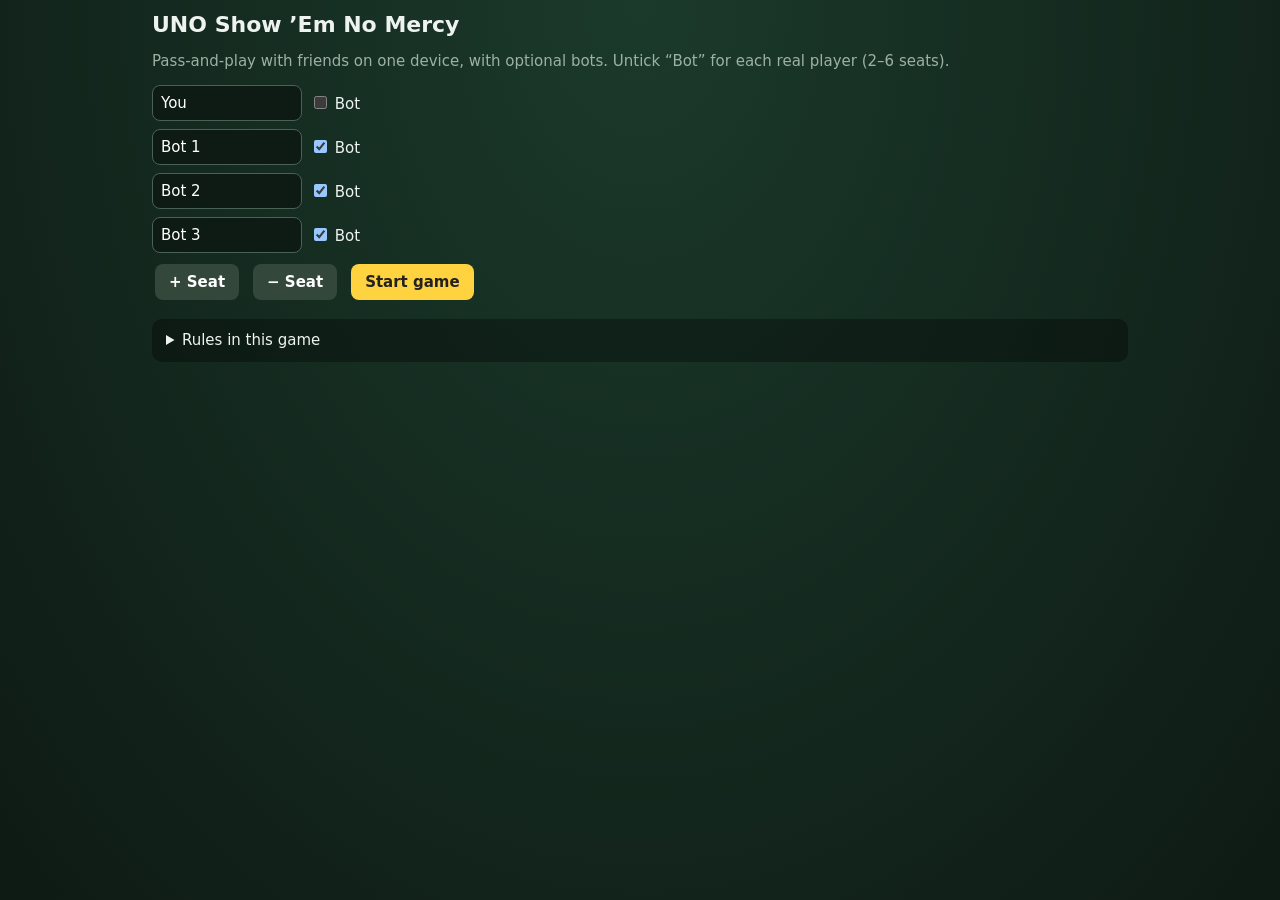
<file: UNO No Mercy.html>
<!DOCTYPE html>
<html lang="en"><head><meta charset="utf-8">
<meta name="viewport" content="width=device-width, initial-scale=1, viewport-fit=cover">
<title>UNO No Mercy</title>
<style>
:root{color-scheme:dark;box-sizing:border-box;padding-top:env(safe-area-inset-top,0px);padding-bottom:env(safe-area-inset-bottom,0px);--bg:#0e1a14;--fg:#eef3ef;--mut:#9db0a4}
*{box-sizing:border-box}html,body{margin:0;min-height:100%}
body{background:radial-gradient(ellipse at top,#1b3a2b,var(--bg));background-color:var(--bg);color:var(--fg);font:15px system-ui,-apple-system,Segoe UI,sans-serif}
#app{max-width:1000px;margin:0 auto;padding:12px}
h1{font-size:22px;margin:0}h3{margin:0 0 10px}.mut{color:var(--mut)}
.bar{display:flex;justify-content:space-between;align-items:center;gap:8px;flex-wrap:wrap}
button{font:inherit;font-weight:700;border:0;border-radius:8px;padding:9px 14px;margin:3px;background:#ffd23f;color:#222;cursor:pointer}
button.sec{background:#33473b;color:#fff}button:disabled{opacity:.4;cursor:not-allowed}
.opps{display:flex;gap:8px;flex-wrap:wrap;margin:10px 0}
.opp{background:#0006;border:2px solid transparent;border-radius:10px;padding:6px 10px;min-width:100px}
.opp.cur{border-color:#ffd23f}.opp.out{opacity:.35;text-decoration:line-through}.opp.warn b{color:#ff7b7b}
.table{display:flex;gap:26px;justify-content:center;align-items:center;margin:16px 0;flex-wrap:wrap}
.card{width:64px;height:96px;border-radius:9px;background:var(--c);border:3px solid #fff;display:flex;flex-direction:column;align-items:center;justify-content:center;color:#fff;flex:none;text-shadow:0 1px 3px #000}
.card b{font-size:24px}.card i{font-size:9px;font-style:normal;font-weight:700;text-align:center}
.card.w{background:conic-gradient(#d72600 0 25%,#0b6fd1 0 50%,#2a9d48 0 75%,#edb500 0)}
.card.back{background:#111;border-color:#d72600}
.card.big{width:84px;height:126px}.card.big b{font-size:32px}
.hand{display:flex;flex-wrap:wrap;gap:6px;justify-content:center;padding:14px 0}
.hand .card.ok{cursor:pointer;transform:translateY(-8px);box-shadow:0 0 0 3px #ffd23f}
.hand .card.no{opacity:.45}
.pend{background:#b3261e;border-radius:8px;padding:6px 12px;font-weight:800}
.dot{display:inline-block;width:14px;height:14px;border-radius:50%;vertical-align:-2px;border:2px solid #fff}
.log{min-height:70px;color:var(--mut);text-align:center;font-size:14px}
.ov{position:fixed;inset:0;background:#000b;display:flex;align-items:center;justify-content:center;z-index:9;padding:16px}
.box{background:#1b2a22;border-radius:14px;padding:20px;max-width:380px;width:100%;text-align:center}
.box button{display:block;width:100%;margin:6px 0}
.row{display:flex;gap:8px;align-items:center;margin:8px 0;flex-wrap:wrap}
input[type=text]{font:inherit;padding:8px;border-radius:8px;border:1px solid #4a6155;background:#0e1a14;color:#fff;width:150px}
details{margin-top:16px;background:#0005;padding:10px 14px;border-radius:10px;line-height:1.5}
.flying-card{position:fixed;z-index:9999;pointer-events:none;margin:0;box-shadow:0 14px 28px rgba(0,0,0,0.6),0 0 16px rgba(255,255,255,0.3);will-change:transform,opacity}
@keyframes deckImpact{0%{transform:scale(1)}35%{transform:scale(1.16) rotate(calc(var(--rot,0deg) + 3deg))}70%{transform:scale(0.97) rotate(calc(var(--rot,0deg) - 1deg))}100%{transform:scale(1) rotate(var(--rot,0deg))}}
.pile-impact{animation:deckImpact 0.28s cubic-bezier(0.175,0.885,0.32,1.275)}
@keyframes oppThrow{0%{transform:scale(1)}40%{transform:scale(1.08) translateY(-4px);border-color:#ffd23f}100%{transform:scale(1)}}
.opp-play{animation:oppThrow 0.3s ease-out}
</style></head><body><div id="app"></div>
<script>
const C={R:'#d72600',Y:'#d99a00',G:'#2a9d48',B:'#0b6fd1',W:'#222'};
const NAMES={R:'Red',Y:'Yellow',G:'Green',B:'Blue'};
const LBL={skip:'⊘',rev:'⇄',d2:'+2',discard:'✕',d4:'+4',skipall:'⊘⊘',wrd4:'⇄+4',wd6:'+6',wd10:'+10',roul:'?'};
const NM={skip:'Skip',rev:'Reverse',d2:'Draw 2',discard:'Discard All',d4:'Draw 4',skipall:'Skip Everyone',wrd4:'Wild Reverse Draw 4',wd6:'Wild Draw 6',wd10:'Wild Draw 10',roul:'Wild Color Roulette'};
const DV={d2:2,d4:4,wrd4:4,wd6:6,wd10:10};
const dv=c=>DV[c.type]||0;
const esc=s=>String(s).replace(/[&<>"']/g,m=>({'&':'&amp;','<':'&lt;','>':'&gt;','"':'&quot;',"'":'&#39;'}[m]));
const $=s=>document.querySelector(s);
let G=null,T=null,uid=0,S=[{name:'You',bot:false},{name:'Bot 1',bot:true},{name:'Bot 2',bot:true},{name:'Bot 3',bot:true}];

function mk(color,type){return{id:uid++,color,type}}
function build(){uid=0;const d=[];
 for(const c of 'RYGB'){for(let n=0;n<=9;n++)d.push(mk(c,''+n),mk(c,''+n));
  for(let i=0;i<3;i++)d.push(mk(c,'skip'),mk(c,'rev'),mk(c,'d2'),mk(c,'discard'));
  for(let i=0;i<2;i++)d.push(mk(c,'d4'),mk(c,'skipall'))}
 for(let i=0;i<8;i++)d.push(mk('W','wrd4'),mk('W','wd6'));
 for(let i=0;i<4;i++)d.push(mk('W','wd10'),mk('W','roul'));
 return d}
function sh(a){for(let i=a.length-1;i>0;i--){const j=Math.random()*(i+1)|0;[a[i],a[j]]=[a[j],a[i]]}return a}
const desc=c=>(c.color!=='W'?NAMES[c.color]+' ':'')+(/^\d$/.test(c.type)?c.type:NM[c.type]);
const act=()=>G.pl.map((p,i)=>i).filter(i=>!G.pl[i].out);
function nxt(i){const n=G.pl.length;do{i=(i+G.dir+n)%n}while(G.pl[i].out);return i}
function dr(){if(!G.deck.length){const t=G.disc.pop();G.deck=sh(G.disc);G.disc=[t]}return G.deck.pop()||null}
function log(s){G.lg.push(s);G.lg=G.lg.slice(-4)}
function canPlay(c){const t=G.top;if(G.pend)return dv(c)>0&&dv(c)>=dv(t);return c.color==='W'||c.color===G.color||c.type===t.type}
const hasPlay=p=>p.hand.some(canPlay);

function start(list){
 G={deck:sh(build()),disc:[],pl:list.map(p=>({...p,hand:[],out:false})),cur:0,dir:1,pend:0,color:null,top:null,modal:null,lg:[],win:null,revealed:false};
 G.humans=G.pl.filter(p=>!p.bot).length;
 for(let i=0;i<7;i++)G.pl.forEach(p=>p.hand.push(G.deck.pop()));
 let c;while(true){c=G.deck.pop();if(/^\d$/.test(c.type))break;G.deck.unshift(c)}
 G.disc=[c];G.top=c;G.color=c.color;log('Game started. First card: '+desc(c));
 render();tick()}

function mercy(){
 G.pl.forEach(p=>{if(!p.out&&p.hand.length>=25){p.out=true;G.deck=sh(G.deck.concat(p.hand));p.hand=[];log('💀 '+p.name+' reached 25 cards and is out (Mercy Rule)')}});
 const a=act();if(a.length===1&&G.win===null)G.win=a[0]}
function end(skip=0,from=G.cur){let c=from;for(let k=0;k<=skip;k++)c=nxt(c);G.cur=c;G.revealed=false;render();tick()}

let isAnimating=false;
function playCardSound(type='throw'){
 try{
  const ctx=window._aCtx||(window._aCtx=new (window.AudioContext||window.webkitAudioContext)());
  if(ctx.state==='suspended')ctx.resume();
  const osc=ctx.createOscillator(),gain=ctx.createGain();
  osc.connect(gain);gain.connect(ctx.destination);
  if(type==='throw'){
   osc.type='sine';osc.frequency.setValueAtTime(450,ctx.currentTime);
   osc.frequency.exponentialRampToValueAtTime(160,ctx.currentTime+0.1);
   gain.gain.setValueAtTime(0.18,ctx.currentTime);
   gain.gain.exponentialRampToValueAtTime(0.01,ctx.currentTime+0.1);
   osc.start();osc.stop(ctx.currentTime+0.1);
  }else{
   osc.type='triangle';osc.frequency.setValueAtTime(220,ctx.currentTime);
   osc.frequency.exponentialRampToValueAtTime(60,ctx.currentTime+0.08);
   gain.gain.setValueAtTime(0.28,ctx.currentTime);
   gain.gain.exponentialRampToValueAtTime(0.01,ctx.currentTime+0.08);
   osc.start();osc.stop(ctx.currentTime+0.08);
  }
 }catch(e){}
}

function animateCardThrow(i,card,done){
 const toEl=$('#topCard')||$('.table .card:nth-child(2)');
 let fromEl=$(`.hand .card[data-id="${card.id}"]`);
 if(!fromEl||fromEl.offsetParent===null)fromEl=$(`.opp[data-seat="${i}"]`);
 if(!fromEl||!toEl){done();return}
 isAnimating=true;
 const f=fromEl.getBoundingClientRect(),t=toEl.getBoundingClientRect();
 if(fromEl.classList.contains('card'))fromEl.style.visibility='hidden';
 else{fromEl.classList.remove('opp-play');void fromEl.offsetWidth;fromEl.classList.add('opp-play')}
 const fly=document.createElement('div');
 fly.className=`card ${card.color==='W'?'w':''} flying-card`;
 fly.style.cssText=`position:fixed;left:${f.left}px;top:${f.top}px;width:${f.width||64}px;height:${f.height||96}px;--c:${C[card.color]};`;
 fly.innerHTML=`<b>${face(card)}</b>${/^\d$/.test(card.type)?'':`<i>${NM[card.type]}</i>`}`;
 document.body.appendChild(fly);
 const dx=(t.left+t.width/2)-(f.left+f.width/2);
 const dy=(t.top+t.height/2)-(f.top+f.height/2);
 const rot=(Math.random()*28-14);
 const midY=dy*0.4-(Math.abs(dx)>70?45:25);
 const targetScale=t.width/(f.width||64);
 playCardSound('throw');
 const anim=fly.animate([
  {transform:'translate(0,0) scale(1) rotate(0deg)',opacity:0.92},
  {transform:`translate(${dx*0.45}px,${midY}px) scale(${Math.max(1.15,targetScale*0.92)}) rotate(${rot*0.6}deg)`,opacity:1,offset:0.45},
  {transform:`translate(${dx}px,${dy}px) scale(${targetScale}) rotate(${rot}deg)`,opacity:1}
 ],{duration:280,easing:'cubic-bezier(0.22,0.9,0.3,1)'});
 anim.onfinish=()=>{
  fly.remove();
  isAnimating=false;
  playCardSound('impact');
  done();
  const newTop=$('#topCard');
  if(newTop){
   newTop.style.setProperty('--rot',`${rot}deg`);
   newTop.classList.remove('pile-impact');
   void newTop.offsetWidth;
   newTop.classList.add('pile-impact');
  }
 };
}

function play(i,card,chosen,tgt){
 animateCardThrow(i,card,()=>execPlay(i,card,chosen,tgt));
}

function execPlay(i,card,chosen,tgt){
 const p=G.pl[i],t=card.type;
 p.hand=p.hand.filter(c=>c.id!==card.id);G.disc.push(card);G.top=card;
 if(card.color!=='W')G.color=card.color;else if(chosen)G.color=chosen;
 log(p.name+' played '+desc(card)+(card.color==='W'&&chosen?' → '+NAMES[chosen]:''));
 if(t==='discard'){const ex=p.hand.filter(c=>c.color===card.color);p.hand=p.hand.filter(c=>c.color!==card.color);G.disc.unshift(...ex);if(ex.length)log(p.name+' discarded '+ex.length+' more '+NAMES[card.color]+' card(s)')}
 if(!p.hand.length){G.win=i;return render()}
 let skip=0,again=false;
 if(t==='skip')skip=1;
 if(t==='rev'||t==='wrd4'){G.dir*=-1;if(t==='rev'&&act().length===2)skip=1}
 if(dv(card))G.pend+=dv(card);
 if(t==='skipall'){again=true;log('Everyone else is skipped!')}
 if(t==='7'&&tgt!=null){const a=G.pl[tgt];[p.hand,a.hand]=[a.hand,p.hand];log(p.name+' swapped hands with '+a.name)}
 if(t==='0'){const o=[i];let j=nxt(i);while(j!==i){o.push(j);j=nxt(j)}
  const h=o.map(k=>G.pl[k].hand);o.forEach((k,n)=>G.pl[k].hand=h[(n-1+o.length)%o.length]);log('All hands rotate!')}
 mercy();if(G.win!==null)return render();
 if(t==='roul'){const w=nxt(i);G.modal={type:'roul',who:w};render();
  if(G.pl[w].bot)setTimeout(()=>roul(botColor(G.pl[w])),1000);return}
 if(again){render();tick();return}
 end(skip)}

function roul(col){
 const w=G.modal.who;G.modal=null;G.color=col;let n=0;
 while(true){const c=dr();if(!c)break;G.pl[w].hand.push(c);n++;if(c.color===col)break}
 log(G.pl[w].name+' chose '+NAMES[col]+' and drew '+n+' card(s), turn skipped');
 mercy();if(G.win!==null)return render();end(0,w)}

function drawAct(i){
 const p=G.pl[i];let pen=G.pend>0;
 if(pen){log(p.name+' drew '+G.pend+' (penalty)');for(let k=0;k<G.pend;k++){const c=dr();if(!c)break;p.hand.push(c)}G.pend=0}
 else{let n=0;while(true){const c=dr();if(!c)break;p.hand.push(c);n++;if(canPlay(c)||p.hand.length>=25)break}log(p.name+' drew '+n+' card(s)')}
 mercy();if(G.win!==null)return render();
 if(pen||p.out||!hasPlay(p))return end(0);
 render();tick()}

/* human actions */
const canAct=()=>G&&G.win===null&&!G.modal&&!G.pl[G.cur].bot&&(G.humans<2||G.revealed);
function pick(id){if(!canAct())return;const i=G.cur,c=G.pl[i].hand.find(x=>x.id==id);if(!c||!canPlay(c))return;
 if(c.type==='7'){G.modal={type:'target',card:c};return render()}
 if(c.color==='W'&&c.type!=='roul'){G.modal={type:'color',card:c};return render()}
 play(i,c)}
function mC(col){const c=G.modal.card;G.modal=null;play(G.cur,c,col)}
function mT(j){const c=G.modal.card;G.modal=null;play(G.cur,c,null,j)}
function doDraw(){if(canAct())drawAct(G.cur)}
function reveal(){G.revealed=true;render()}

/* bots */
function botColor(p){const n={R:0,Y:0,G:0,B:0};p.hand.forEach(c=>{if(c.color!=='W')n[c.color]++});
 const m=Math.max(...Object.values(n));const best=Object.keys(n).filter(k=>n[k]===m);return best[Math.random()*best.length|0]}
function tick(){clearTimeout(T);if(!G||G.win!==null||G.modal||!G.pl[G.cur].bot)return;T=setTimeout(botMove,950)}
function botMove(){
 if(G.win!==null||G.modal)return;const i=G.cur,p=G.pl[i];if(!p.bot)return;
 const opts=p.hand.filter(canPlay);if(!opts.length)return drawAct(i);
 const nx=G.pl[nxt(i)].hand.length;
 const others=act().filter(j=>j!==i).sort((a,b)=>G.pl[a].hand.length-G.pl[b].hand.length);
 const minO=G.pl[others[0]].hand.length;
 const sc=c=>{let s=Math.random(),v=dv(c);
  if(v)s+=nx<=4?3+v/10:(G.pend?4:.3);
  if(c.type==='skipall')s+=1.5;
  if(c.type==='discard')s+=1+p.hand.filter(x=>x.color===c.color).length*.5;
  if(c.type==='roul')s+=.8;
  if(c.type==='7')s+=p.hand.length>minO?1.5:-3;
  if(c.color==='W')s-=1;return s};
 opts.sort((a,b)=>sc(b)-sc(a));const c=opts[0];
 play(i,c,c.color==='W'?botColor(p):null,c.type==='7'?others[0]:null)}

/* UI */
function face(c){return /^\d$/.test(c.type)?c.type:LBL[c.type]}
function cardH(c,extra='',click=''){return `<div class="card ${c.color==='W'?'w':''} ${extra}" style="--c:${C[c.color]}" title="${desc(c)}" ${click}><b>${face(c)}</b>${/^\d$/.test(c.type)?'':`<i>${NM[c.type]}</i>`}</div>`}
function seat(d){if(S.length+d<2||S.length+d>6)return;if(d>0)S.push({name:'Bot '+S.length,bot:true});else S.pop();render()}
function go(){start(S.map((s,i)=>({name:esc(s.name.trim()||'Player '+(i+1)),bot:s.bot})))}
function setupH(){return `<h1>UNO Show ’Em No Mercy</h1>
<p class="mut">Pass-and-play with friends on one device, with optional bots. Untick “Bot” for each real player (2–6 seats).</p>
${S.map((s,i)=>`<div class="row"><input type="text" maxlength="12" value="${esc(s.name)}" oninput="S[${i}].name=this.value"><label><input type="checkbox" ${s.bot?'checked':''} onchange="S[${i}].bot=this.checked"> Bot</label></div>`).join('')}
<div class="row"><button class="sec" onclick="seat(1)">+ Seat</button><button class="sec" onclick="seat(-1)">− Seat</button><button onclick="go()">Start game</button></div>
<details><summary>Rules in this game</summary>
<p>168 cards. Match color, number or symbol; wilds always playable.<br>
<b>Stacking:</b> when a draw card hits you, play a draw card of equal or higher value (+2 → +4 → +6 → +10) or draw the total.<br>
<b>7:</b> swap hands with a player. <b>0:</b> all hands pass in the direction of play.<br>
<b>Discard All:</b> dump every card of that color from your hand. <b>Skip Everyone:</b> play again.<br>
<b>Wild Color Roulette:</b> next player picks a color and draws until it appears, then loses their turn.<br>
<b>No playable card:</b> draw until you get one you can play.<br>
<b>Mercy:</b> reach 25 cards and you are out. Empty your hand (or be last standing) to win.</p></details>`}

function render(){
 const a=$('#app');if(!G){a.innerHTML=setupH();return}
 const cur=G.pl[G.cur];
 const v=G.humans===1?G.pl.findIndex(p=>!p.bot):(!cur.bot&&G.revealed?G.cur:-1);
 const mine=v>=0&&v===G.cur&&G.win===null&&!G.modal;
 let h=`<div class="bar"><h1>UNO No Mercy</h1><div><span class="mut">${G.dir===1?'↻ clockwise':'↺ counter-clockwise'} · deck ${G.deck.length}</span> <button class="sec" onclick="if(confirm('Quit to setup?')){clearTimeout(T);G=null;render()}">Menu</button></div></div>`;
 h+=`<div class="opps">${G.pl.map((p,i)=>`<div class="opp ${i===G.cur&&!G.win&&G.win!==0?'cur':''} ${p.out?'out':''} ${p.hand.length>=20?'warn':''}">${p.name}${p.bot?' 🤖':''}<br><b>${p.hand.length}</b> / 25 cards</div>`).join('')}</div>`;
 h+=`<div class="table"><div class="card back big"><b>UNO</b><i>${G.deck.length}</i></div>${cardH(G.top,'big')}<div><div>Color: <span class="dot" style="background:${C[G.color]}"></span> <b>${NAMES[G.color]}</b></div>${G.pend?`<div class="pend" style="margin-top:8px">+${G.pend} to draw!</div>`:''}<div style="margin-top:8px">Turn: <b>${cur.name}</b></div></div></div>`;
 h+=`<div class="log">${G.lg.map(esc2).join('<br>')}</div>`;
 if(v>=0){const hand=[...G.pl[v].hand].sort((x,y)=>('RYGBW'.indexOf(x.color)-'RYGBW'.indexOf(y.color))||(x.type>y.type?1:-1));
  h+=`<div class="hand">${hand.map(c=>{const ok=mine&&canPlay(c);return cardH(c,mine?(ok?'ok':'no'):'',ok?`onclick="pick(${c.id})"`:'')}).join('')}</div>`;
  if(mine)h+=`<div style="text-align:center"><button onclick="doDraw()" ${!G.pend&&hasPlay(G.pl[v])?'disabled':''}>${G.pend?'Draw '+G.pend+' (take penalty)':'Draw card(s)'}</button></div>`}
 else h+=`<p class="mut" style="text-align:center">${G.humans>1?'Hands hidden between turns.':'Watching…'}</p>`;
 let ov='';
 if(G.win!==null)ov=`<div class="ov"><div class="box"><h3>🏆 ${G.pl[G.win].name} wins!</h3><button onclick="go()">Play again</button><button class="sec" onclick="G=null;render()">Change players</button></div></div>`;
 else if(G.modal){const m=G.modal;
  if(!(m.type==='roul'&&G.pl[m.who].bot)){
   const cols='RYGB'.split('').map(c=>`<button style="background:${C[c]};color:#fff" onclick="${m.type==='roul'?'roul':'mC'}('${c}')">${NAMES[c]}</button>`).join('');
   const cancel=`<button class="sec" onclick="G.modal=null;render()">Cancel</button>`;
   ov=`<div class="ov"><div class="box">${m.type==='target'?`<h3>Swap hands with…</h3>${act().filter(j=>j!==G.cur).map(j=>`<button onclick="mT(${j})">${G.pl[j].name} (${G.pl[j].hand.length} cards)</button>`).join('')}${cancel}`:`<h3>${m.type==='roul'?G.pl[m.who].name+', pick a color to draw until':'Choose a color'}</h3>${cols}${m.type==='color'?cancel:''}`}</div></div>`}}
 else if(G.humans>1&&!cur.bot&&!G.revealed)ov=`<div class="ov"><div class="box"><h3>Pass the device to ${cur.name}</h3><button onclick="reveal()">I’m ${cur.name} — show my cards</button></div></div>`;
 a.innerHTML=h+ov}
const esc2=s=>s;
render();
</script></body></html>
</file>
